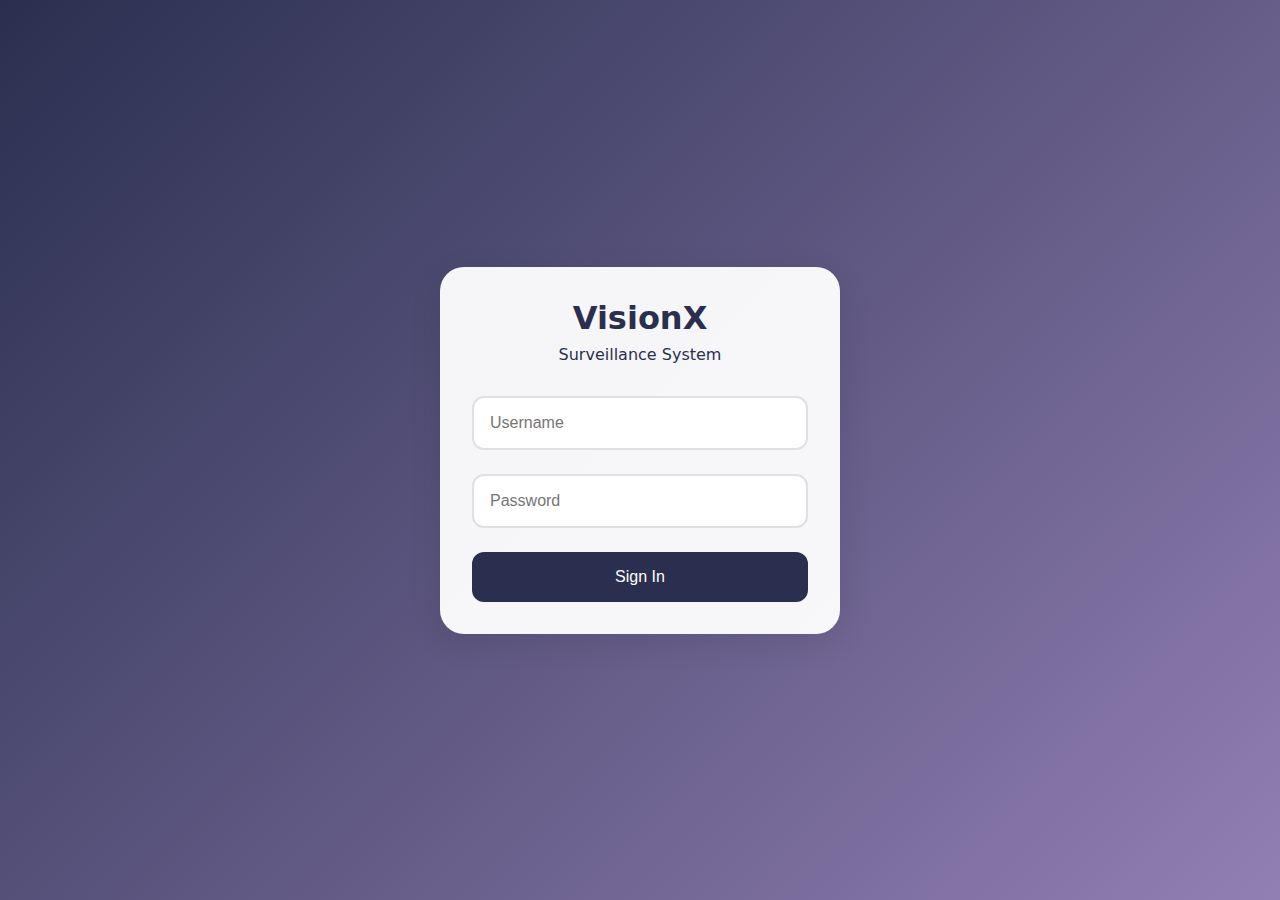
<file: client/index.html>
﻿<!DOCTYPE html>
<html lang="en">
<head>
    <meta charset="UTF-8">
    <meta name="viewport" content="width=device-width, initial-scale=1.0">
    <title>VisionX Surveillance System</title>
    <link rel="stylesheet" href="https://cdnjs.cloudflare.com/ajax/libs/font-awesome/6.0.0/css/all.min.css">
    <style>
        :root {
            --primary: #2A2F4F;
            --secondary: #917FB3;
            --background: #FDE2F3;
            --text: #2A2F4F;
            --success: #50C878;
            --error: #FF6B6B;
        }

        * {
            box-sizing: border-box;
            margin: 0;
            padding: 0;
        }

        body {
            font-family: 'Segoe UI', system-ui, sans-serif;
            background: var(--background);
            color: var(--text);
            min-height: 100vh;
        }

        /* Auth Section */
        .auth-container {
            display: flex;
            justify-content: center;
            align-items: center;
            min-height: 100vh;
            background: linear-gradient(135deg, var(--primary) 0%, var(--secondary) 100%);
        }

        .auth-card {
            background: rgba(255, 255, 255, 0.95);
            padding: 2rem;
            border-radius: 1.5rem;
            box-shadow: 0 8px 32px rgba(0, 0, 0, 0.1);
            width: 100%;
            max-width: 400px;
            transition: transform 0.3s ease;
        }

        .auth-card:hover {
            transform: translateY(-5px);
        }

        .auth-header {
            text-align: center;
            margin-bottom: 2rem;
        }

        .auth-header h1 {
            color: var(--primary);
            font-size: 2rem;
            margin-bottom: 0.5rem;
        }

        .input-group {
            margin-bottom: 1.5rem;
            position: relative;
        }

        .input-group input {
            width: 100%;
            padding: 1rem;
            border: 2px solid #e0e0e0;
            border-radius: 0.75rem;
            font-size: 1rem;
            transition: border-color 0.3s ease;
        }

        .input-group input:focus {
            outline: none;
            border-color: var(--secondary);
        }

        .auth-button {
            width: 100%;
            padding: 1rem;
            background: var(--primary);
            color: white;
            border: none;
            border-radius: 0.75rem;
            font-size: 1rem;
            cursor: pointer;
            transition: all 0.3s ease;
        }

        .auth-button:hover {
            background: var(--secondary);
            transform: translateY(-2px);
        }

        /* Main Interface */
        .dashboard {
            display: none;
            padding: 2rem;
        }

        /* Navigation */
        .nav-container {
            display: flex;
            justify-content: space-between;
            align-items: center;
            margin-bottom: 2rem;
            background: white;
            padding: 1rem 2rem;
            border-radius: 1rem;
            box-shadow: 0 4px 12px rgba(0, 0, 0, 0.05);
        }

        .nav-tabs {
            display: flex;
            gap: 1.5rem;
        }

        .nav-tab {
            padding: 0.75rem 1.5rem;
            border-radius: 0.75rem;
            cursor: pointer;
            transition: all 0.3s ease;
            position: relative;
        }

        .nav-tab.active {
            background: var(--primary);
            color: white;
        }

        .nav-tab:hover:not(.active) {
            color: var(--secondary);
        }

        /* Camera Grid */
        .camera-grid {
            display: grid;
            grid-template-columns: repeat(auto-fill, minmax(500px, 1fr));
            gap: 1.5rem;
            margin-bottom: 2rem;
        }

        .camera-card {
            background: white;
            border-radius: 1.5rem;
            overflow: hidden;
            box-shadow: 0 4px 12px rgba(0, 0, 0, 0.05);
            transition: transform 0.3s ease;
            #aspect-ratio: 16/9;
        }

        .camera-card:hover {
            transform: translateY(-5px);
        }

        .camera-header {
            display: flex;
            justify-content: space-between;
            align-items: center;
            padding: 1rem;
            background: var(--primary);
            color: white;
        }

        .camera-status {
            width: 10px;
            height: 10px;
            border-radius: 50%;
            background: #ccc;
        }

        .camera-status.active {
            background: var(--success);
        }

        .camera-video {
            width: 100%;
            height: calc(100% - 50px);
            background: #000;
            position: relative;
        }

        video {
            width: 100%;
            height: 100%;
            object-fit: cover;
        }

        /* Modules Section */
        .modules-grid {
            display: grid;
            grid-template-columns: repeat(auto-fill, minmax(240px, 1fr));
            gap: 1.5rem;
        }

        .module-card {
            background: white;
            padding: 1.5rem;
            border-radius: 1rem;
            cursor: pointer;
            transition: all 0.3s ease;
            text-align: center;
        }

        .module-card:hover {
            transform: translateY(-3px);
            box-shadow: 0 6px 16px rgba(0, 0, 0, 0.08);
        }

        .module-icon {
            font-size: 2rem;
            color: var(--secondary);
            margin-bottom: 1rem;
        }

        /* Loading State */
        .loading-overlay {
            position: absolute;
            top: 0;
            left: 0;
            right: 0;
            bottom: 0;
            background: rgba(0, 0, 0, 0.8);
            display: flex;
            align-items: center;
            justify-content: center;
            color: white;
            border-radius: 1.5rem;
        }

        .spinner {
            animation: rotate 1s linear infinite;
            width: 24px;
            height: 24px;
        }

        .module-iframe {
            width: 100%;
            height: 70vh;
            border: none;
            border-radius: 1rem;
            box-shadow: 0 8px 24px rgba(0, 0, 0, 0.1);
            margin-top: 1rem;
            display: none;
        }

        .module-close-button {
            position: absolute;
            top: 1rem;
            left: 1rem;
            background: var(--primary);
            color: white;
            border: none;
            padding: 0.75rem 1.5rem;
            border-radius: 0.75rem;
            cursor: pointer;
            display: flex;
            align-items: center;
            gap: 0.5rem;
            transition: all 0.3s ease;
            z-index: 100;
        }

        .module-close-button:hover {
            background: var(--secondary);
            transform: translateY(-2px);
        }

        @keyframes rotate {
            100% {
                transform: rotate(360deg);
            }
        }
    </style>
</head>
<body>
<!-- Authentication Section -->
<div class="auth-container">
    <div class="auth-card">
        <div class="auth-header">
            <h1>VisionX</h1>
            <p>Surveillance System</p>
        </div>
        <div class="input-group">
            <input type="text" id="username" placeholder="Username" required>
        </div>
        <div class="input-group">
            <input type="password" id="password" placeholder="Password" required>
        </div>
        <button class="auth-button" id="login-button">Sign In</button>
    </div>
</div>

<!-- Main Dashboard -->
<div class="dashboard">
    <nav class="nav-container">
        <div class="brand">VisionX</div>
        <div class="nav-tabs">
            <div class="nav-tab active" data-tab="cameras-tab">Cameras</div>
            <div class="nav-tab" data-tab="modules-tab">Modules</div>
        </div>
    </nav>

    <!-- Cameras Tab -->
    <div id="cameras-tab" class="tab-content active">
        <div class="camera-grid" id="camera-grid"></div>
    </div>

    <!-- Modules Tab -->
    <div id="modules-tab" class="tab-content">
        <div class="modules-grid" id="module-list"></div>
    </div>
</div>

<script>
    const config = {
        apiUrl: "http://127.0.0.1:8000",
        iceServers: [{urls: 'stun:stun.l.google.com:19302'}]
    };

    let authState = {
        token: null,
        user: null
    };

    const connections = new Map();

    // Auth Controller
    async function handleAuth(username, password) {
        try {
            const response = await fetch(`${config.apiUrl}/auth/login`, {
                method: 'POST',
                headers: {'Content-Type': 'application/json'},
                body: JSON.stringify({username, password})
            });

            if (!response.ok) throw new Error('Authentication failed');

            const data = await response.json();
            authState = {token: data.access_token, user: username};

            document.querySelector('.auth-container').style.display = 'none';
            document.querySelector('.dashboard').style.display = 'block';

            initSystem();
        } catch (error) {
            showError(error.message);
        }
    }

    // System Initialization
    async function initSystem() {
        try {
            const [cameras, modules] = await Promise.all([
                fetchCameras(),
                fetchModules()
            ]);

            renderCameras(cameras);
            renderModules(modules);
        } catch (error) {
            showError(error.message);
        }
    }

    // Camera Management
    async function fetchCameras() {
        const response = await fetch(`${config.apiUrl}/cameras/get_cameras`, {
            headers: {Authorization: `Bearer ${authState.token}`}
        });
        return response.json();
    }

    function renderCameras(cameras) {
        const grid = document.getElementById('camera-grid');
        grid.innerHTML = '';

        cameras.forEach(camera => {
            const card = document.createElement('div');
            card.className = 'camera-card';
            card.innerHTML = `
                    <div class="camera-header">
                        <span>${camera.name}</span>
                        <div class="camera-status"></div>
                    </div>
                    <div class="camera-video">
                        <video id="video-${camera.id}" autoplay playsinline></video>
                        <div class="loading-overlay">
                            <div class="spinner">🌀</div>
                        </div>
                    </div>
                `;
            grid.appendChild(card);
            initCameraConnection(camera.id);
        });
    }

    function initCameraConnection(cameraId) {
        const ws = new WebSocket(`ws://${config.apiUrl.split('//')[1]}/ws/video/${cameraId}`);
        const pc = new RTCPeerConnection({iceServers: config.iceServers});
        const videoElement = document.getElementById(`video-${cameraId}`);

        connections.set(cameraId, {ws, pc});

        // WebSocket handlers
        ws.onopen = () => ws.send(JSON.stringify({
            type: "auth",
            token: authState.token
        }));

        ws.onmessage = async (event) => {
            const message = JSON.parse(event.data);
            if (message.type === 'offer') await handleOffer(pc, ws, message);
            if (message.type === 'candidate') await handleCandidate(pc, message.data);
        };

        // WebRTC handlers
        pc.onicecandidate = ({candidate}) => {
            if (candidate) ws.send(JSON.stringify({
                type: "candidate",
                data: {candidate: candidate.candidate}
            }));
        };

        pc.ontrack = (event) => {
            videoElement.srcObject = event.streams[0];
            videoElement.parentElement.querySelector('.loading-overlay').style.display = 'none';
        };

        pc.onconnectionstatechange = () => updateConnectionState(cameraId, pc.connectionState);
    }

    async function handleOffer(pc, ws, offer) {
        await pc.setRemoteDescription(offer);
        const answer = await pc.createAnswer();
        await pc.setLocalDescription(answer);
        ws.send(JSON.stringify({type: "answer", sdp: answer.sdp}));
    }

    async function handleCandidate(pc, candidate) {
        try {
            if (candidate.candidate) {
                await pc.addIceCandidate(new RTCIceCandidate(candidate));
            }
        } catch (error) {
            console.error('Error adding ICE candidate:', error);
        }
    }

    function updateConnectionState(cameraId, state) {
        const statusElement = document.querySelector(`#video-${cameraId}`)
            .closest('.camera-card')
            .querySelector('.camera-status');

        statusElement.style.background = state === 'connected' ? 'var(--success)' : 'var(--error)';
    }

    // Module Management
    async function fetchModules() {
        const response = await fetch(`${config.apiUrl}/modules/get_modules`, {
            headers: {Authorization: `Bearer ${authState.token}`}
        });
        return response.json();
    }

    function renderModules(modules) {
        const grid = document.getElementById('module-list');
        grid.innerHTML = '';

        modules.forEach(module => {
            const card = document.createElement('div');
            card.className = 'module-card';
            card.innerHTML = `
                    <div class="module-icon">
                        <i class="fas fa-${module.icon || 'cube'}"></i>
                    </div>
                    <h3>${module.name}</h3>
                    <p>${module.description}</p>
                `;
            card.addEventListener('click', () => openModule(module.id));
            grid.appendChild(card);
        });
    }

    function openModule(moduleId) {
        const modulesTab = document.getElementById('modules-tab');
        const moduleList = document.getElementById('module-list');
        const iframe = document.getElementById('module-iframe');

        // Создаем iframe если не существует
        if (!iframe) {
            const newIframe = document.createElement('iframe');
            newIframe.id = 'module-iframe';
            newIframe.className = 'module-iframe';
            modulesTab.appendChild(newIframe);
        }

        // Настройка iframe
        iframe.src = `${config.apiUrl}/modules/get_module/${moduleId}`;
        iframe.style.display = 'block';
        moduleList.style.display = 'none';

        // Добавляем кнопку закрытия
        const closeButton = document.createElement('button');
        closeButton.className = 'module-close-button';
        closeButton.innerHTML = '<i class="fas fa-arrow-left"></i> Back to Modules';
        closeButton.onclick = () => {
            iframe.style.display = 'none';
            moduleList.style.display = 'grid';
            closeButton.remove();
        };

        modulesTab.insertBefore(closeButton, iframe);
    }

    // UI Helpers
    function showError(message) {
        const errorEl = document.createElement('div');
        errorEl.className = 'error-message';
        errorEl.textContent = message;
        document.body.appendChild(errorEl);
        setTimeout(() => errorEl.remove(), 3000);
    }

    // Event Listeners
    document.getElementById('login-button').addEventListener('click', () => {
        const username = document.getElementById('username').value;
        const password = document.getElementById('password').value;
        handleAuth(username, password);
    });

    document.querySelectorAll('.nav-tab').forEach(tab => {
        tab.addEventListener('click', () => {
            document.querySelectorAll('.nav-tab, .tab-content').forEach(el =>
                el.classList.remove('active'));
            tab.classList.add('active');
            document.getElementById(tab.dataset.tab).classList.add('active');
        });
    });

    // Cleanup
    window.addEventListener('beforeunload', () => {
        connections.forEach(({pc, ws}) => {
            pc.close();
            ws.close();
        });
    });
</script>
</body>
</html>
</file>
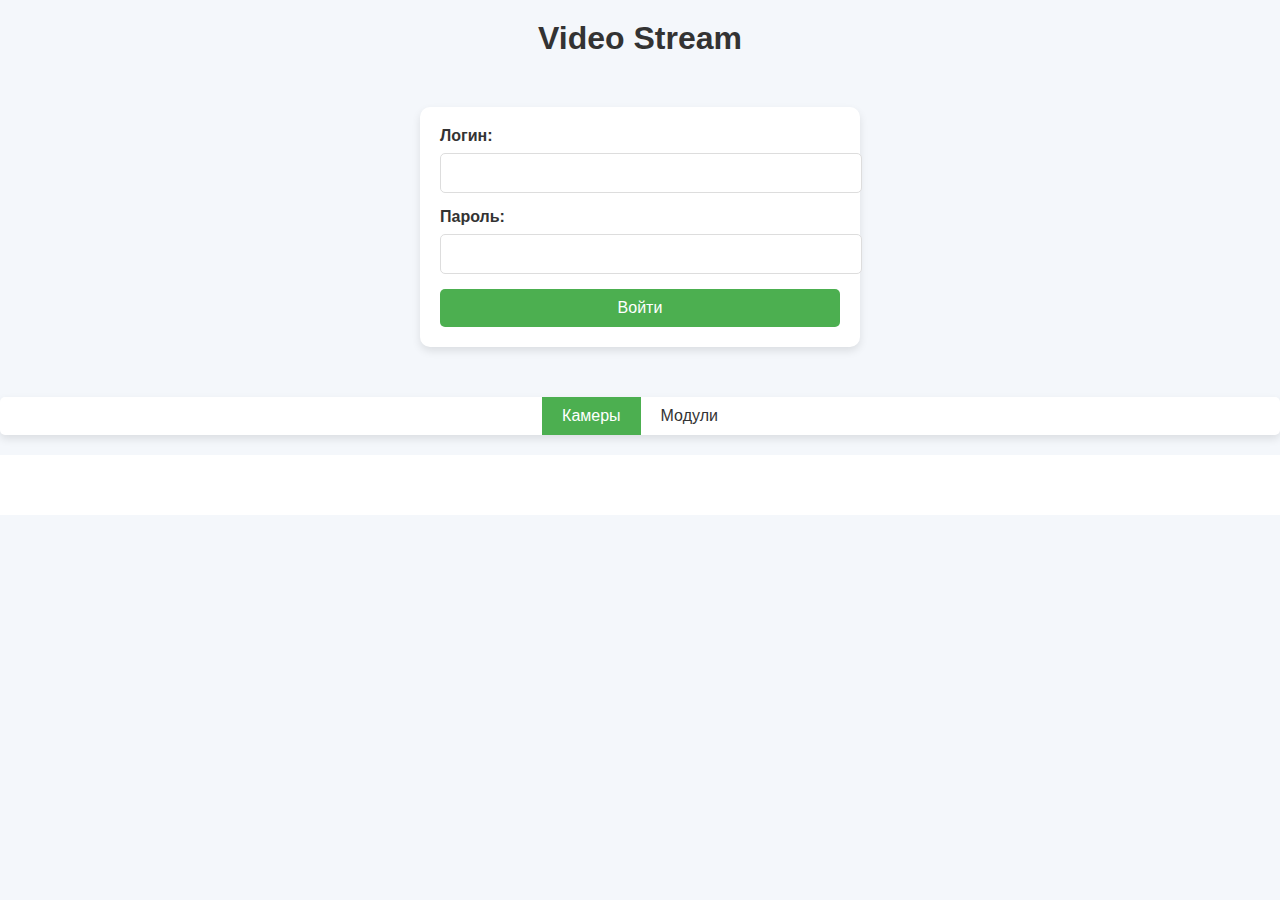
<file: client/index_old.html>
<!DOCTYPE html>
<html lang="en">
<head>
    <meta charset="UTF-8">
    <meta name="viewport" content="width=device-width, initial-scale=1.0">
    <title>Video Stream</title>
    <link rel="stylesheet" href="style.css">
    <script src="https://cdn.plot.ly/plotly-latest.min.js"></script>
    <style>

    </style>
</head>
<body>
<h1>Video Stream</h1>

<div class="auth-form">
    <label for="username">Логин:</label>
    <input type="text" id="username" required>
    <label for="password">Пароль:</label>
    <input type="password" id="password" required>
    <button id="login-button">Войти</button>
</div>

<div class="tabs">
    <div class="tab active" data-tab="cameras-tab">Камеры</div>
    <div class="tab" data-tab="modules-tab">Модули</div>
</div>

<div id="cameras-tab" class="tab-content active">
    <div class="camera-grid" id="camera-grid"></div>
</div>

<div id="modules-tab" class="tab-content">
    <div class="module-list" id="module-list">
        <!-- Список модулей будет добавляться динамически -->
    </div>
    <iframe id="module-iframe" class="module-description" style="display:none;"></iframe>
</div>

<script>
    const url = "127.0.0.1:8000";
    const videoContainer = document.getElementById('camera-grid');
    const moduleList = document.getElementById('module-list');
    let jwtToken = '';

    // Функция для аутентификации и получения JWT
    async function authenticate() {
        const username = document.getElementById('username').value;
        const password = document.getElementById('password').value;

        try {
            const response = await fetch(`http://${url}/auth/login`, {
                method: 'POST',
                headers: {
                    'Content-Type': 'application/json'
                },
                body: JSON.stringify({username, password})
            });

            if (!response.ok) {
                throw new Error('Ошибка аутентификации');
            }

            const data = await response.json();
            jwtToken = data.access_token; // Сохраняем JWT

            // Подключаемся к камерам и загружаем модули после успешной аутентификации
            loadCameras();
            loadModules();
        } catch (error) {
            console.error('Ошибка при аутентификации:', error);
        }
    }

    // Функция для загрузки камер
    async function loadCameras() {
        try {
            const response = await fetch(`http://${url}/cameras/get_cameras`, {
                method: 'GET',
                headers: {
                    'Authorization': `Bearer ${jwtToken}`
                }
            });

            if (!response.ok) {
                throw new Error('Ошибка при загрузке камер');
            }
            const cameras = await response.json();
            cameras.forEach(camera => {
                const cameraCard = document.createElement('div');
                cameraCard.classList.add('camera-card');
                cameraCard.innerHTML = `
                    <h3>Камера ${camera['name']}</h3>
                    <img id="video-${camera['id']}" alt="Загрузка видео потока..." />
                `;
                videoContainer.appendChild(cameraCard);
                connectWebSocket(camera['id']);
            });
        } catch (error) {
            console.error('Ошибка при загрузке камер:', error);
        }
    }

    // Функция для подключения к WebSocket
    function connectWebSocket(cameraId) {
        const socket = new WebSocket(`ws://${url}/ws/video/${cameraId}`);
        const videoElement = document.getElementById(`video-${cameraId}`);

        socket.onopen = () => {
            socket.send(JSON.stringify({token: jwtToken}));
        };

        socket.onmessage = (event) => {
            videoElement.src = "data:image/jpeg;base64," + event.data;
        };

        socket.onerror = (error) => {
            console.error(`Ошибка WebSocket для камеры ${cameraId}:`, error);
        };

        socket.onclose = () => {
            console.log(`Подключение WebSocket для камеры ${cameraId} закрыто.`);
        };
    }

    // Функция для загрузки модулей
    async function loadModules() {
        try {
            const response = await fetch(`http://${url}/modules/get_modules`, {
                method: 'GET',
                headers: {
                    'Authorization': `Bearer ${jwtToken}`
                }
            });

            if (!response.ok) {
                throw new Error('Ошибка при загрузке модулей');
            }

            const modules = await response.json();
            modules.forEach(module => {
                const moduleButton = document.createElement('div');
                moduleButton.classList.add('module');
                moduleButton.textContent = module['name'];
                moduleButton.addEventListener('click', () => openModule(module['id']));
                moduleList.appendChild(moduleButton);
            });
        } catch (error) {
            console.error('Ошибка при загрузке модулей:', error);
        }
    }

    // Функция для открытия модуля в iframe
    function openModule(moduleId) {
        const iframe = document.getElementById('module-iframe');
        iframe.style.display = 'block';
        iframe.src = `http://${url}/modules/get_module/${moduleId}`;
    }

    // Переключение вкладок
    const tabs = document.querySelectorAll('.tab');
    tabs.forEach(tab => {
        tab.addEventListener('click', () => {
            tabs.forEach(t => t.classList.remove('active'));
            document.querySelectorAll('.tab-content').forEach(content => content.classList.remove('active'));

            tab.classList.add('active');
            const tabContent = document.getElementById(tab.getAttribute('data-tab'));
            tabContent.classList.add('active');
        });
    });

    document.getElementById('login-button').addEventListener('click', authenticate);
</script>
</body>
</html>
</file>
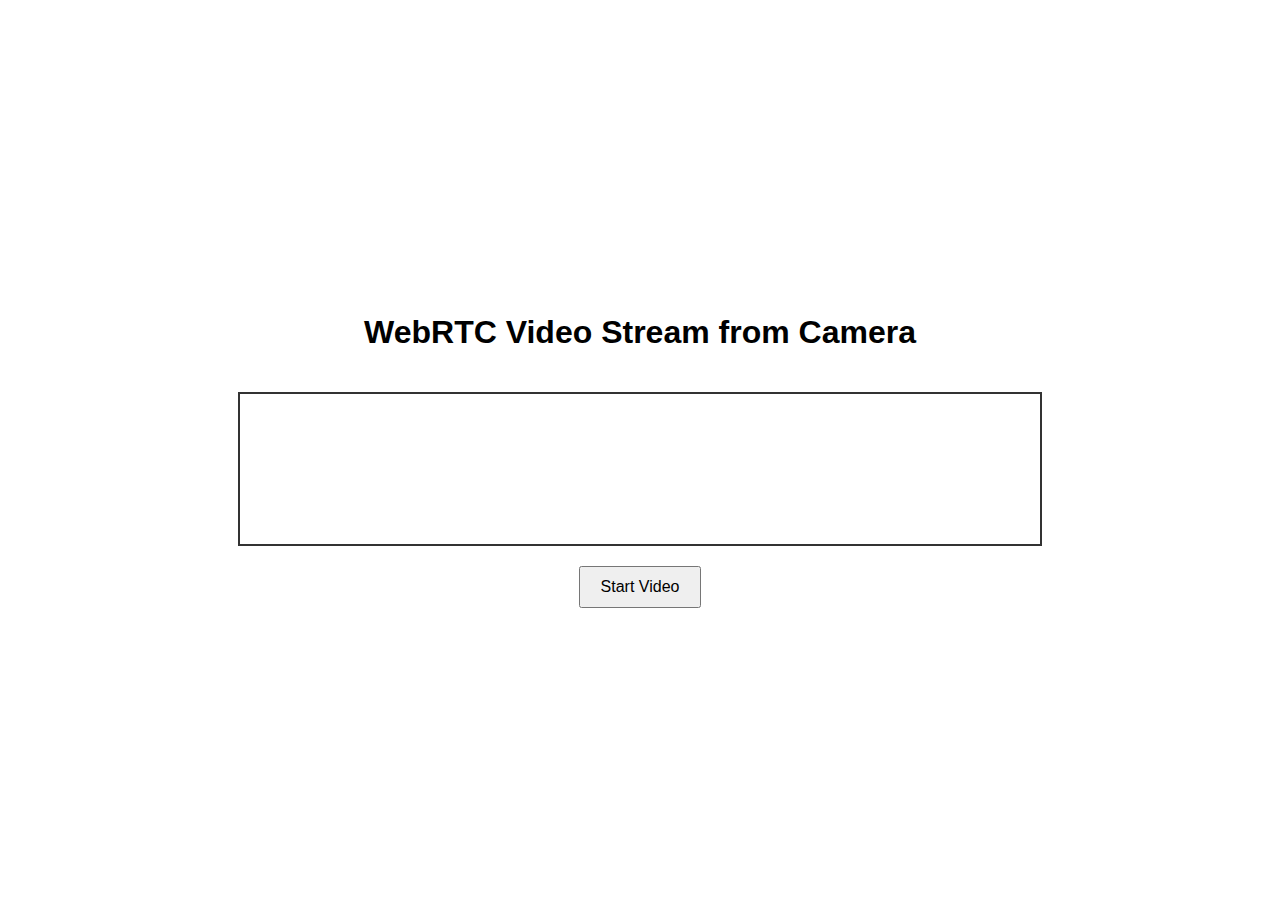
<file: client/testWebrtc.html>
﻿<!DOCTYPE html>
<html lang="en">
<head>
    <meta charset="UTF-8">
    <meta name="viewport" content="width=device-width, initial-scale=1.0">
    <title>WebRTC Video Stream</title>
    <style>
        /* Стили остаются без изменений */
        body { font-family: Arial, sans-serif; display: flex; flex-direction: column; align-items: center; justify-content: center; height: 100vh; margin: 0; }
        video { width: 80%; max-width: 800px; height: auto; margin: 20px 0; border: 2px solid #333; }
        button { padding: 10px 20px; font-size: 16px; cursor: pointer; }
    </style>
</head>
<body>
<h1>WebRTC Video Stream from Camera</h1>
<video id="video" autoplay playsinline></video>
<button id="startButton">Start Video</button>

<script>
    const serverUrl = "ws://localhost:8000/ws/video/";
    const cameraId = "be36ce08825e4df8ba5084fc20c88709";
    const token = "eyJhbGciOiJIUzI1NiIsInR5cCI6IkpXVCJ9.eyJzdWIiOiJhZG1pbiIsInJvbGUiOiJhZG1pbiIsImV4cCI6MTczNzQ5MDI5OX0.X1b4DPepA31xJz1EGIPfJs8xrEsUIpHlawiU-v48imw"; // Ваш токен

    let pc = null;
    let websocket = null;

    async function initializeConnection() {
        // Инициализация WebSocket
        websocket = new WebSocket(`${serverUrl}${cameraId}`);

        // Инициализация PeerConnection
        pc = new RTCPeerConnection({
            iceServers: [{ urls: 'stun:stun.l.google.com:19302' }]
        });

        // Обработчики событий WebSocket
        websocket.onopen = () => {
            console.log("WebSocket connected");
            websocket.send(JSON.stringify({
                type: "auth",
                token: token
            }));
        };

        websocket.onmessage = async (event) => {
            try {
                const message = JSON.parse(event.data);
                console.log("Received message:", message);

                if (message.type === 'offer') {
                    await handleOffer(message);
                } else if (message.type === 'candidate') {
                    await handleCandidate(message.data);
                } else if (message.error) {
                    console.error("Server error:", message.error);
                }
            } catch (error) {
                console.error("Message handling error:", error);
            }
        };

        websocket.onclose = () => {
            console.log("WebSocket closed");
            cleanup();
        };

        // Обработчики событий WebRTC
        pc.onicecandidate = ({ candidate }) => {
            if (candidate) {
                websocket.send(JSON.stringify({
                    type: "candidate",
                    data: {
                        candidate: candidate.candidate,
                        sdpMid: candidate.sdpMid,
                        sdpMLineIndex: candidate.sdpMLineIndex
                    }
                }));
            }
        };

        pc.ontrack = (event) => {
    const video = document.getElementById('video');
    video.srcObject = event.streams[0];

    // Явный запуск воспроизведения
    video.play().catch(error => {
        console.error('Playback error:', error);
        video.muted = true;
        video.play();
    });

    // Мониторинг состояния
    event.track.onmute = () => console.log('Track muted');
    event.track.onunmute = () => console.log('Track unmuted');
};

        pc.onconnectionstatechange = () => {
            console.log("Connection state:", pc.connectionState);
            if (pc.connectionState === 'failed') {
                console.error("Connection failed");
                cleanup();
            }
        };
    }

    async function handleOffer(offer) {
        try {
            await pc.setRemoteDescription(new RTCSessionDescription(offer));
            const answer = await pc.createAnswer();
            await pc.setLocalDescription(answer);

            websocket.send(JSON.stringify({
                type: "answer",
                sdp: answer.sdp
            }));
        } catch (error) {
            console.error("Offer handling error:", error);
        }
    }

    async function handleCandidate(candidateData) {
        try {
            if (candidateData.candidate) {
                await pc.addIceCandidate(new RTCIceCandidate({
                    candidate: candidateData.candidate,
                    sdpMid: candidateData.sdpMid,
                    sdpMLineIndex: candidateData.sdpMLineIndex
                }));
            }
        } catch (error) {
            console.error("Candidate error:", error);
        }
    }

    function cleanup() {
        if (pc) {
            pc.close();
            pc = null;
        }
        if (websocket) {
            websocket.close();
            websocket = null;
        }
    }

    // Инициализация при нажатии кнопки
    document.getElementById('startButton').addEventListener('click', () => {
        if (!pc || pc.connectionState === 'closed') {
            initializeConnection();
        }
    });

    // Очистка при закрытии страницы
    window.addEventListener('beforeunload', cleanup);
</script>
</body>
</html>
</file>
<file: client/style.css>
/* Основной стиль страницы */
        body {
            font-family: Arial, sans-serif;
            background-color: #f4f7fb;
            margin: 0;
            padding: 0;
        }

        h1 {
            text-align: center;
            color: #333;
            margin-top: 20px;
        }

        /* Стиль для формы аутентификации */
        .auth-form {
            background-color: #fff;
            padding: 20px;
            border-radius: 10px;
            max-width: 400px;
            margin: 50px auto;
            box-shadow: 0 4px 8px rgba(0, 0, 0, 0.1);
        }

        .auth-form label {
            display: block;
            margin-bottom: 8px;
            font-weight: bold;
            color: #333;
        }

        .auth-form input {
            width: 100%;
            padding: 10px;
            margin-bottom: 15px;
            border-radius: 5px;
            border: 1px solid #ddd;
            font-size: 16px;
        }

        .auth-form button {
            width: 100%;
            padding: 10px;
            background-color: #4CAF50;
            color: white;
            border: none;
            border-radius: 5px;
            font-size: 16px;
            cursor: pointer;
        }

        .auth-form button:hover {
            background-color: #45a049;
        }

        /* Стиль для вкладок */
        .tabs {
            display: flex;
            justify-content: center;
            margin-top: 20px;
            background-color: #fff;
            border-radius: 5px;
            box-shadow: 0 4px 8px rgba(0, 0, 0, 0.1);
        }

        .tab {
            padding: 10px 20px;
            cursor: pointer;
            font-size: 16px;
            color: #333;
            transition: background-color 0.3s;
        }

        .tab:hover {
            background-color: #f1f1f1;
        }

        .tab.active {
            background-color: #4CAF50;
            color: white;
        }

        /* Стиль для контента вкладок */
        .tab-content {
            display: none;
            padding: 20px;
            background-color: #fff;
            margin-top: 20px;
        }

        .tab-content.active {
            display: block;
        }

        .camera-grid {
            display: grid;
            grid-template-columns: repeat(auto-fill, minmax(250px, 1fr));
            gap: 20px;
            padding: 10px;
        }

        .camera-card {
            background-color: #fff;
            border-radius: 10px;
            padding: 15px;
            box-shadow: 0 4px 8px rgba(0, 0, 0, 0.1);
            text-align: center;
        }

        .camera-card h3 {
            margin-bottom: 15px;
        }

        /* Стиль для модулей */
        .module-list {
            display: flex;
            flex-wrap: wrap;
            gap: 15px;
        }

        .module {
            padding: 10px 20px;
            background-color: #2196F3;
            color: white;
            border-radius: 5px;
            cursor: pointer;
            transition: background-color 0.3s;
        }

        .module:hover {
            background-color: #1976D2;
        }

        /* Стиль для iframe */
        .module-description {
            margin-top: 20px;
            width: 100%;
            height: 400px;
            border: none;
        }
</file>
